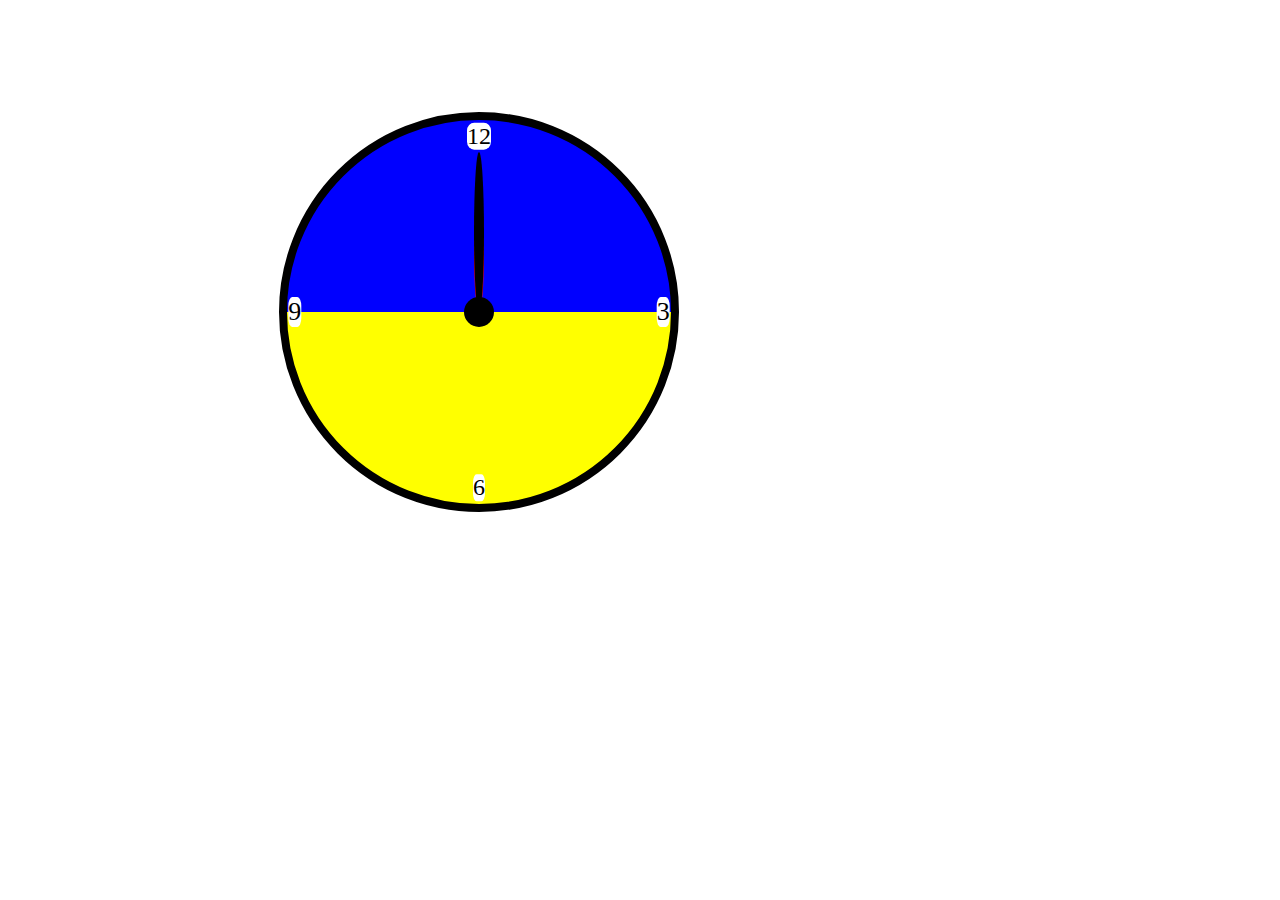
<file: index.html>
<!doctype html><html lang="en"><head><meta charset="UTF-8"><meta name="viewport" content="width=device-width, user-scalable=no, initial-scale=1.0, maximum-scale=1.0, minimum-scale=1.0"><meta http-equiv="X-UA-Compatible" content="ie=edge"><title>Stop watch</title><link rel="stylesheet" href="main.0e6385d4.css"></head><body> <div class="watch"> <div class="watch__minute"></div> <div class="watch__second"></div> <div class="watch__centr"></div> <div class="clock"> <div class="clock__twelve">12</div> <div class="clock__three">3</div> <div class="clock__six">6</div> <div class="clock__nine">9</div> </div> </div> </body></html>
</file>
<file: main.0e6385d4.css>
.watch{position:relative;box-sizing:border-box;border-radius:50%;width:400px;height:400px;border:8px solid #000;background-image:linear-gradient(180deg,#00f 50%,#ff0 0)}.watch__centr{left:50%;width:30px;height:30px;background-color:#000;transform:translate(-50%,50%)}.watch__centr,.watch__minute{position:absolute;bottom:50%;border-radius:50%}.watch__minute{height:120px;animation:go-watch 3600s linear infinite;background-color:red}.watch__minute,.watch__second{width:10px;left:calc(50% - 5px);transform-origin:bottom}.watch__second{position:absolute;height:160px;bottom:50%;animation:go-watch 60s linear infinite;border-radius:50%;background-color:#000}@keyframes go-watch{to{transform:rotate(1turn)}}.clock__twelve{top:0;left:50%;font-size:24px;transform:translate(-50%,10%)}.clock__three,.clock__twelve{position:absolute;background-color:#fff;border-radius:30%}.clock__three{bottom:50%;right:0;font-size:26px;transform:translate(-10%,50%)}.clock__six{bottom:0;right:50%;font-size:24px;transform:translate(50%,-10%)}.clock__nine,.clock__six{position:absolute;border-radius:30%;background-color:#fff}.clock__nine{bottom:50%;left:0;font-size:26px;transform:translate(10%,50%)}body{margin:0;padding:112px 279px}
/*# sourceMappingURL=main.0e6385d4.css.map */
</file>
